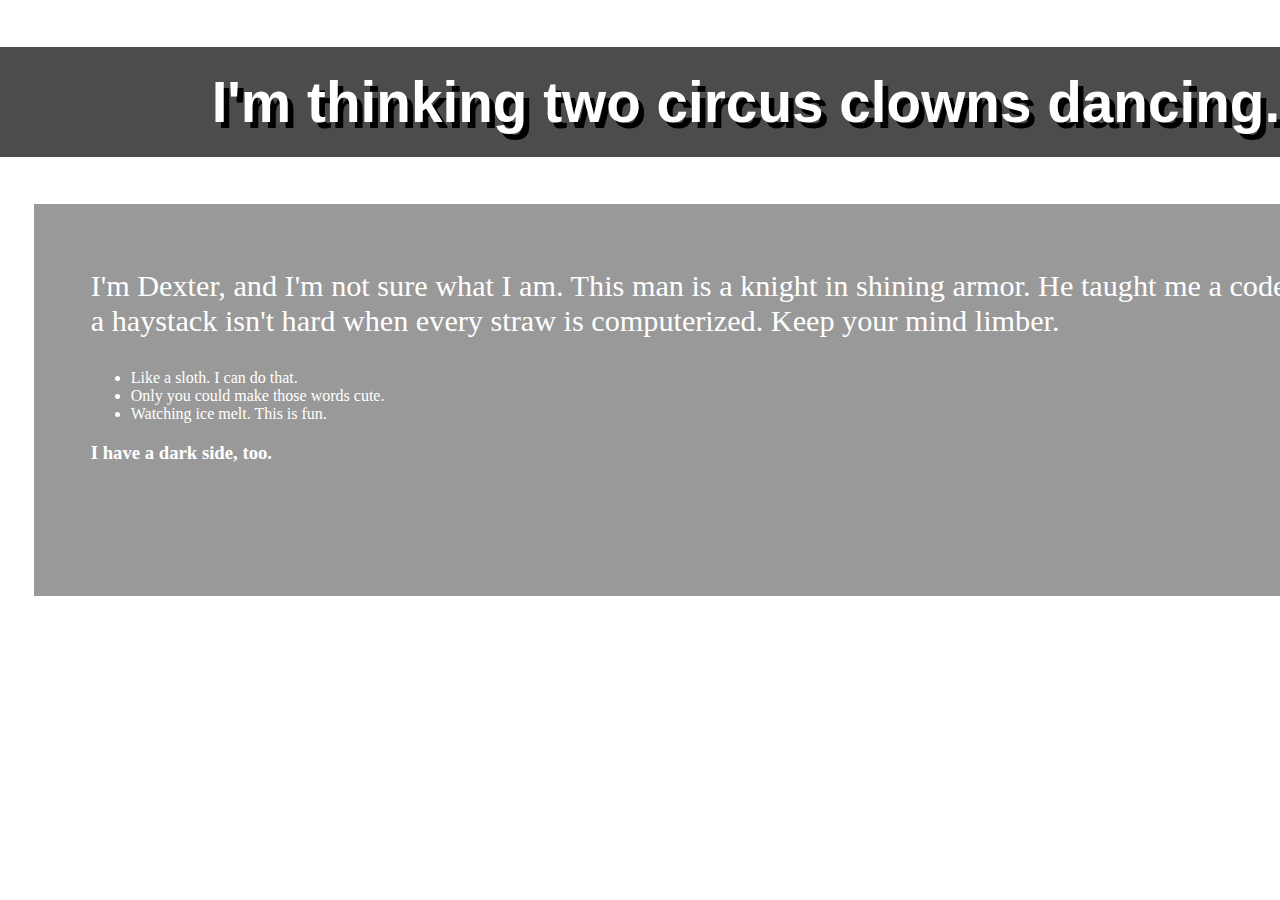
<file: index.html>
<!DOCTYPE html>
<html lang="en">
  <head>
    <meta charset="UTF-8" />
    <meta http-equiv="X-UA-Compatible" content="IE=edge" />
    <meta name="viewport" content="width=device-width, initial-scale=1.0" />
    <title>Zentimeter</title>
    <link rel="stylesheet" href="style.css" />
  </head>
  <body>
    <section>
      <h2>I'm thinking two circus clowns dancing. You?</h2>
      <article>
        <p>
          I'm Dexter, and I'm not sure what I am. This man is a knight in
          shining armor. He taught me a code. To survive. Finding a needle in a
          haystack isn't hard when every straw is computerized. Keep your mind
          limber.
        </p>
        <ul>
          <li>Like a sloth. I can do that.</li>
          <li>Only you could make those words cute.</li>
          <li>Watching ice melt. This is fun.</li>
        </ul>
        <h3>I have a dark side, too.</h3>
      </article>
    </section>
  </body>
</html>
</file>
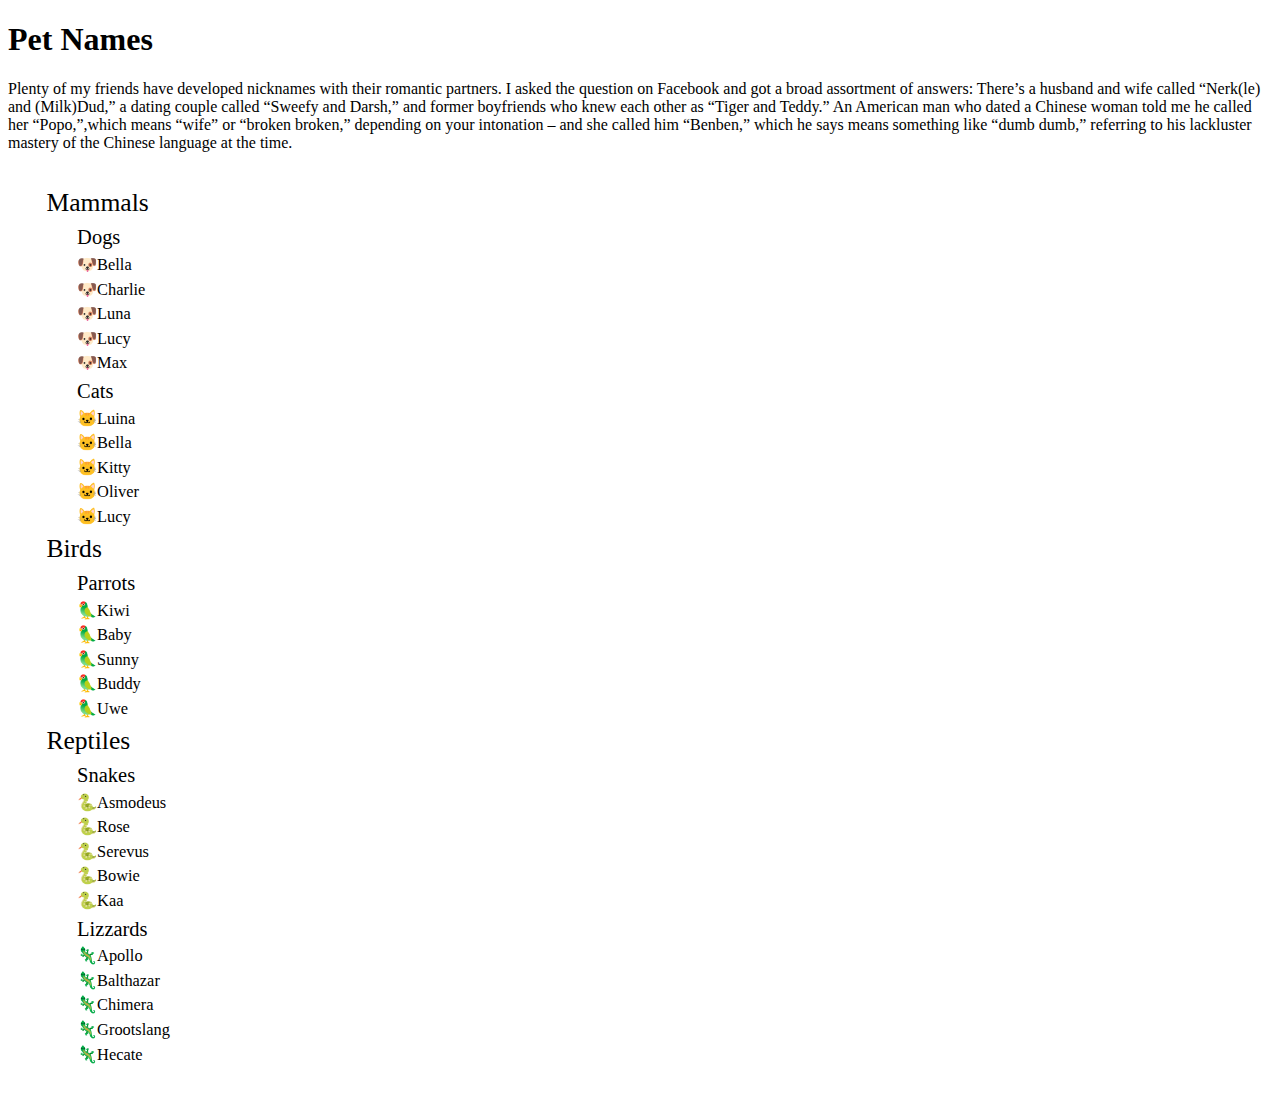
<file: em-vs-rem.html>
<!DOCTYPE html>
<html lang="en">
  <head>
    <meta charset="UTF-8" />
    <meta http-equiv="X-UA-Compatible" content="IE=edge" />
    <meta name="viewport" content="width=device-width, initial-scale=1.0" />
    <title>em-vs-rem</title>
    <link rel="stylesheet" href="em.css" />
  </head>
  <body>
    <h1>Pet Names</h1>
    <p>
      Plenty of my friends have developed nicknames with their romantic
      partners. I asked the question on Facebook and got a broad assortment of
      answers: There’s a husband and wife called “Nerk(le) and (Milk)Dud,” a
      dating couple called “Sweefy and Darsh,” and former boyfriends who knew
      each other as “Tiger and Teddy.” An American man who dated a Chinese woman
      told me he called her “Popo,”,which means “wife” or “broken broken,”
      depending on your intonation – and she called him “Benben,” which he says
      means something like “dumb dumb,” referring to his lackluster mastery of
      the Chinese language at the time.
    </p>
    <section>
      <ul>
        <li>
          Mammals
          <ul>
            <li>
              Dogs
              <ul>
                <li data-sort="dog">Bella</li>
                <li data-sort="dog">Charlie</li>
                <li data-sort="dog">Luna</li>
                <li data-sort="dog">Lucy</li>
                <li data-sort="dog">Max</li>
              </ul>
            </li>
            <li>
              Cats
              <ul>
                <li data-sort="cats">Luina</li>
                <li data-sort="cats">Bella</li>
                <li data-sort="cats">Kitty</li>
                <li data-sort="cats">Oliver</li>
                <li data-sort="cats">Lucy</li>
              </ul>
            </li>
          </ul>
        </li>
        <li>
          Birds
          <ul>
            <li>
              Parrots
              <ul>
                <li data-sort="parrots">Kiwi</li>
                <li data-sort="parrots">Baby</li>
                <li data-sort="parrots">Sunny</li>
                <li data-sort="parrots">Buddy</li>
                <li data-sort="parrots">Uwe</li>
              </ul>
            </li>
          </ul>
        </li>
        <li>
          Reptiles
          <ul>
            <li>
              Snakes
              <ul>
                <li data-sort="snakes">Asmodeus</li>
                <li data-sort="snakes">Rose</li>
                <li data-sort="snakes">Serevus</li>
                <li data-sort="snakes">Bowie</li>
                <li data-sort="snakes">Kaa</li>
              </ul>
            </li>
            <li>
              Lizzards
              <ul>
                <li data-sort="lizzards">Apollo</li>
                <li data-sort="lizzards">Balthazar</li>
                <li data-sort="lizzards">Chimera</li>
                <li data-sort="lizzards">Grootslang</li>
                <li data-sort="lizzards">Hecate</li>
              </ul>
            </li>
          </ul>
        </li>
      </ul>
    </section>
  </body>
</html>
</file>
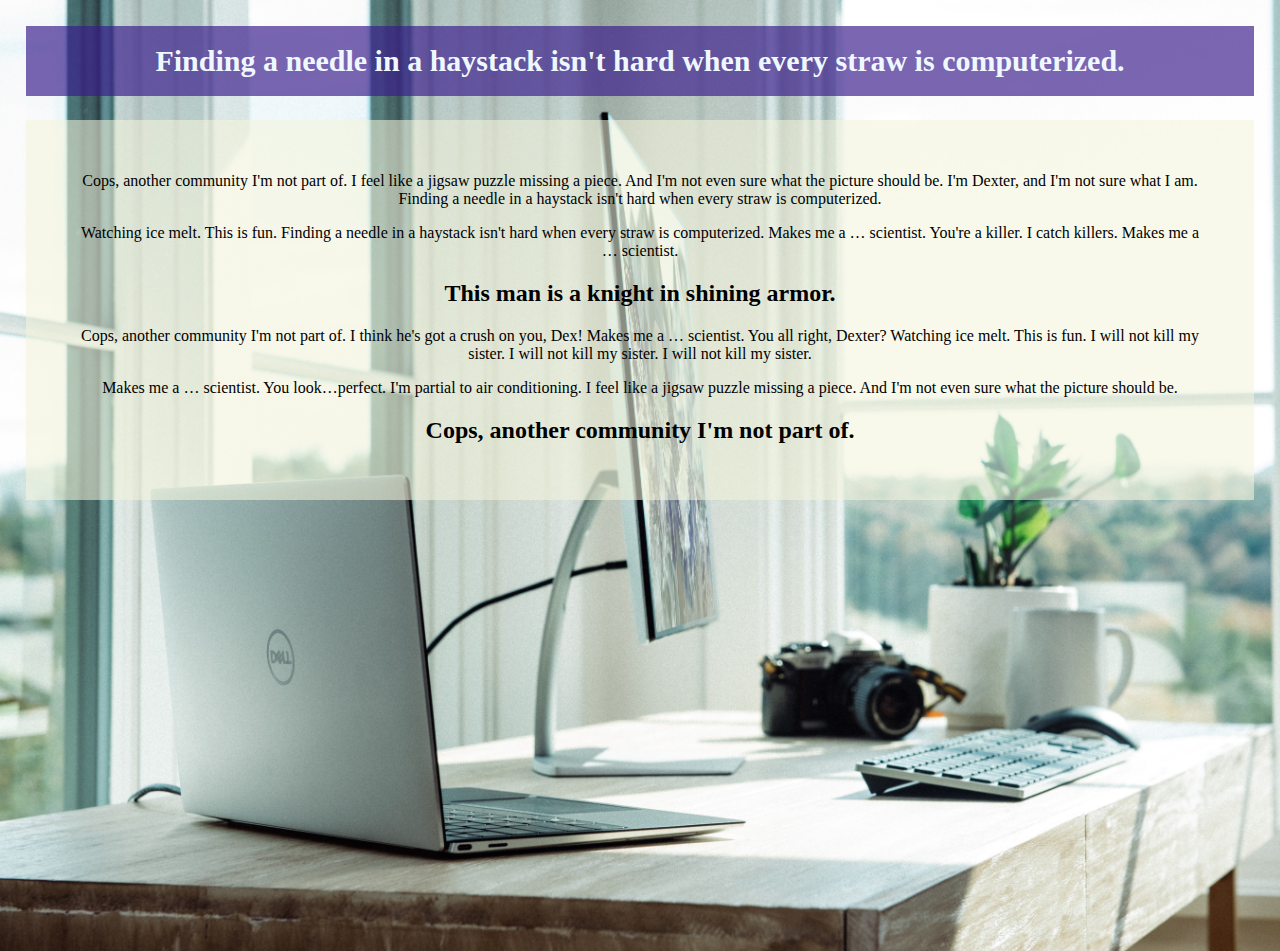
<file: units.html>
<!DOCTYPE html>
<html lang="en">
  <head>
    <meta charset="UTF-8" />
    <meta http-equiv="X-UA-Compatible" content="IE=edge" />
    <meta name="viewport" content="width=device-width, initial-scale=1.0" />
    <title>Units</title>
    <link rel="stylesheet" href="units.css" />
  </head>
  <body>
      <section>
    <h1>Finding a needle in a haystack isn't hard when every straw is computerized.</h3>
    </section>
    <article>
      <p>
        Cops, another community I'm not part of. I feel like a jigsaw puzzle
        missing a piece. And I'm not even sure what the picture should be. I'm
        Dexter, and I'm not sure what I am. Finding a needle in a haystack isn't
        hard when every straw is computerized.
      </p>
      <p>
        Watching ice melt. This is fun. Finding a needle in a haystack isn't
        hard when every straw is computerized. Makes me a … scientist. You're a
        killer. I catch killers. Makes me a … scientist.
      </p>
      <h2>This man is a knight in shining armor.</h2>

      <p>
        Cops, another community I'm not part of. I think he's got a crush on
        you, Dex! Makes me a … scientist. You all right, Dexter? Watching ice
        melt. This is fun. I will not kill my sister. I will not kill my sister.
        I will not kill my sister.
      </p>
      <p>
        Makes me a … scientist. You look…perfect. I'm partial to air
        conditioning. I feel like a jigsaw puzzle missing a piece. And I'm not
        even sure what the picture should be.
      </p>
      <h2>Cops, another community I'm not part of.</h2>
    </article>
  </body>
</html>
</file>
<file: style.css>
html {
  color: #fff;
}
body {
  margin: 0;
}
section {
  width: 43.5cm;
}
p {
  font-size: 8mm;
}
h2 {
  font-size: 15mm;
  text-align: center;
  background: #4c4c4c;
  padding: 6mm;
  text-shadow: #000 1.5mm 1.5mm;
  font-family: Helvetica;
}
article {
  background: #999999;
  margin: 9mm 9mm;
  padding: 9mm 0 3cm 1.5cm;
  width: 42cm;
  height: 13, 5 cm;
}
</file>
<file: em.css>
html {
  font-size: 16px;
}
section {
  font-size: 2rem;
}
li {
  font-size: 0.8em;
  line-height: 1.5em;
}
ul {
  padding-inline-start: 1.2em;
  list-style: none;
}
li > ul > li > ul {
  list-style-position: outside;
  padding-inline-start: 0;
}
li[data-sort="dog"]:before {
  content: "🐶";
}
li[data-sort="cats"]:before {
  content: "🐱";
}
li[data-sort="parrots"]:before {
  content: "🦜";
}
li[data-sort="snakes"]:before {
  content: "🐍";
}
li[data-sort="lizzards"]:before {
  content: "🦎";
}
</file>
<file: units.css>
html {
  font-size: 10px;
}
body {
  margin: 0 auto;
  background-image: url(img/units-bg.jpg);
  height: 100vh;
  padding: 2vw;
  background-size: cover;
  background-repeat: no-repeat;
}
h1 {
  font-size: 3rem;
  background-color: rgba(57, 27, 139, 0.671);
  color: aliceblue;
  text-align: center;
  padding: 2vh 4vw;
  margin: 0 auto;
}
article {
  font-size: 1.6em;
  background-color: rgba(245, 245, 220, 0.562);
  text-align: center;
  padding: 4vh 4vw;
  margin: 2% auto;
}
</file>
